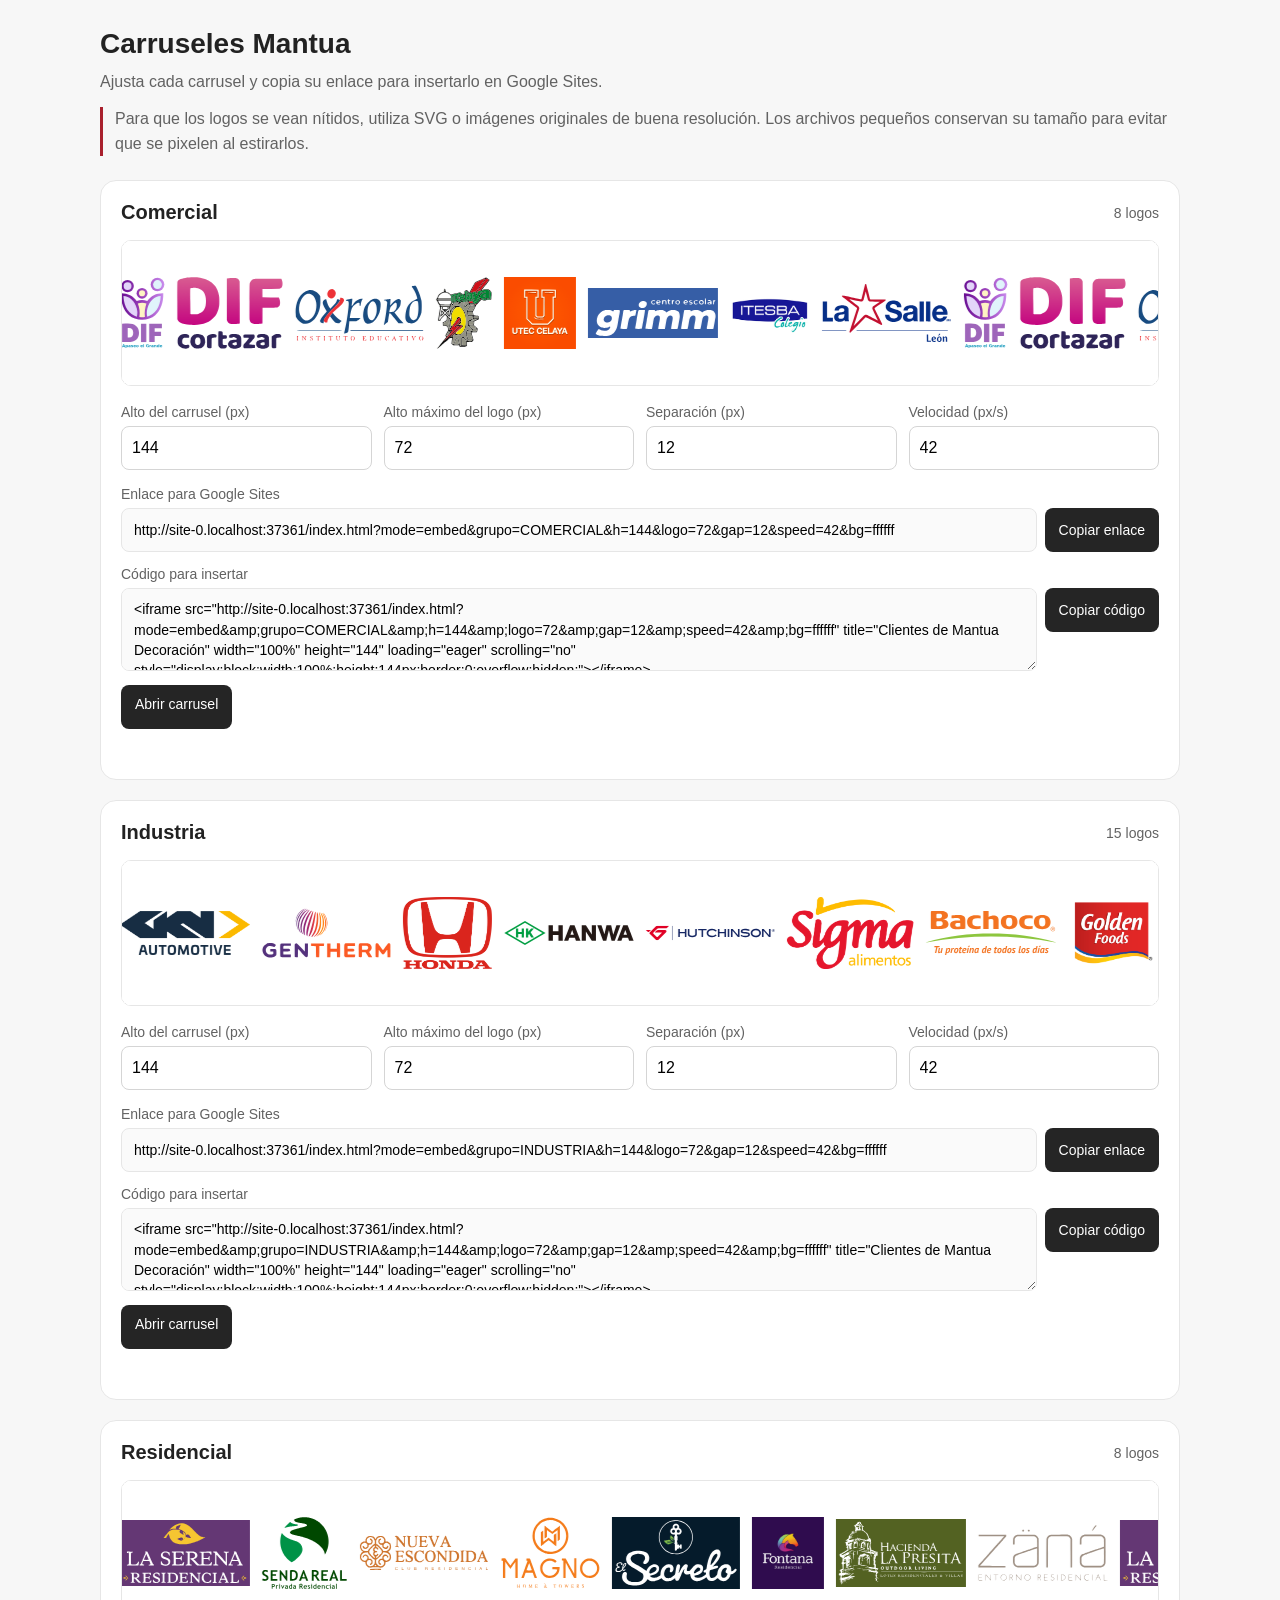
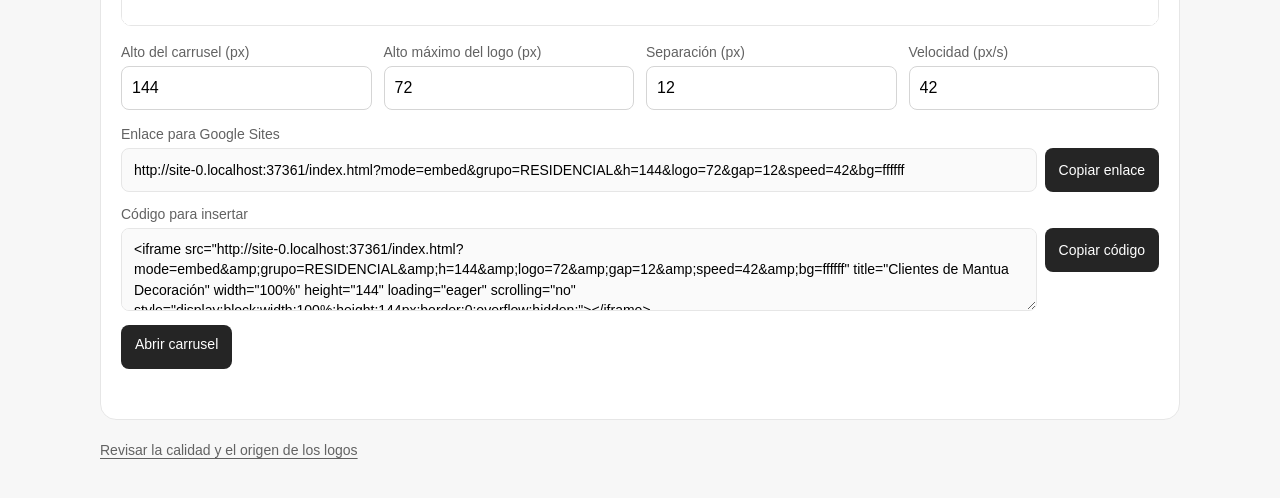
<file: index.html>
<!DOCTYPE html>
<html lang="es">
<head>
  <meta charset="UTF-8">
  <meta name="viewport" content="width=device-width, initial-scale=1">
  <meta name="description" content="Carruseles de clientes de Mantua Decoración: comercial, industria y residencial.">
  <title>Carruseles Mantua</title>
  <link rel="stylesheet" href="style.css?v=1da3b72f1ea0a131">
  <script src="script.js?v=8847005fe9ddbf37" defer></script>
</head>
<body>
  <main id="app" aria-busy="true">
    <p class="initial-status" role="status">Cargando logos…</p>
  </main>
  <noscript>Activa JavaScript para ver los carruseles de Mantua.</noscript>
  <!-- MANTUA_MANIFEST_START: actualizado por scripts/update_manifest.py -->
  <script id="logo-manifest" type="application/json">
{
  "COMERCIAL": [
    {
      "src": "logos/COMERCIAL/19-dif-apaseo-el-grande.svg?v=9c1c157f96e532bb",
      "alt": "DIF Apaseo el Grande"
    },
    {
      "src": "logos/COMERCIAL/20-dif-cortazar.svg?v=6e60b1b235426ab1",
      "alt": "DIF Cortazar"
    },
    {
      "src": "logos/COMERCIAL/21-oxford-instituto-educativo.svg?v=3d98739effc5f55f",
      "alt": "Oxford Instituto Educativo"
    },
    {
      "src": "logos/COMERCIAL/22-tecnologico-de-celaya.svg?v=c4c3a32002c70aef",
      "alt": "Tecnológico de Celaya"
    },
    {
      "src": "logos/COMERCIAL/23-utec-celaya.svg?v=cc0e5b8a3f267248",
      "alt": "UTEC Celaya"
    },
    {
      "src": "logos/COMERCIAL/24-centro-escolar-grimm.svg?v=bc3fcc63c93d5118",
      "alt": "Centro Escolar Grimm"
    },
    {
      "src": "logos/COMERCIAL/25-itesba-colegio.png?v=ec7e9bd6f5f4d6fe",
      "alt": "ITESBA Colegio"
    },
    {
      "src": "logos/COMERCIAL/26-la-salle-leon.svg?v=b86982cdc5771292",
      "alt": "La Salle León"
    }
  ],
  "INDUSTRIA": [
    {
      "src": "logos/INDUSTRIA/17-gkn-automotive.png?v=360980a7cad64788",
      "alt": "GKN Automotive"
    },
    {
      "src": "logos/INDUSTRIA/18-gentherm.svg?v=a8968e7f0c85993f",
      "alt": "Gentherm"
    },
    {
      "src": "logos/INDUSTRIA/19-honda.png?v=fd75145adc5a7386",
      "alt": "Honda"
    },
    {
      "src": "logos/INDUSTRIA/20-hanwa.svg?v=ed34237ac12d1c3f",
      "alt": "Hanwa"
    },
    {
      "src": "logos/INDUSTRIA/21-hutchinson.svg?v=6834a1e721413439",
      "alt": "Hutchinson"
    },
    {
      "src": "logos/INDUSTRIA/22-sigma-alimentos.gif?v=918ace6522d4561c",
      "alt": "Sigma Alimentos"
    },
    {
      "src": "logos/INDUSTRIA/23-bachoco.svg?v=4495f6240da40bf5",
      "alt": "Bachoco"
    },
    {
      "src": "logos/INDUSTRIA/24-golden-foods.png?v=49b4ebf48d507f67",
      "alt": "Golden Foods"
    },
    {
      "src": "logos/INDUSTRIA/25-usabiaga.svg?v=3648d2fa14ef2328",
      "alt": "Usabiaga"
    },
    {
      "src": "logos/INDUSTRIA/26-nutriline-agro-science.svg?v=9fd497d4c06a2a84",
      "alt": "Nutriline Agro Science"
    },
    {
      "src": "logos/INDUSTRIA/27-beta-procesos.svg?v=3e461bc2f6462505",
      "alt": "Beta Procesos"
    },
    {
      "src": "logos/INDUSTRIA/28-corticon.svg?v=d58c516278f7d9af",
      "alt": "Corticon"
    },
    {
      "src": "logos/INDUSTRIA/29-witzenmann.svg?v=453cdef6daf97b9a",
      "alt": "Witzenmann"
    },
    {
      "src": "logos/INDUSTRIA/30-asturias.svg?v=935cf762cbb7c7bb",
      "alt": "Asturias"
    },
    {
      "src": "logos/INDUSTRIA/31-thyssenkrupp.svg?v=9875930ca0ebe9ab",
      "alt": "thyssenkrupp"
    }
  ],
  "RESIDENCIAL": [
    {
      "src": "logos/RESIDENCIAL/28-la-serena-residencial.svg?v=b1499043d7037e52",
      "alt": "La Serena Residencial"
    },
    {
      "src": "logos/RESIDENCIAL/29-senda-real.svg?v=1509f95a41e08772",
      "alt": "Senda Real"
    },
    {
      "src": "logos/RESIDENCIAL/30-nueva-escondida.svg?v=9911aad50bd1696b",
      "alt": "Nueva Escondida"
    },
    {
      "src": "logos/RESIDENCIAL/31-magno-home-towers.svg?v=e194efb9083b8190",
      "alt": "Magno Home & Towers"
    },
    {
      "src": "logos/RESIDENCIAL/32-el-secreto.svg?v=178e37a50b805ec2",
      "alt": "El Secreto"
    },
    {
      "src": "logos/RESIDENCIAL/33-fontana-residencial.jpeg?v=c7555f27e05992b0",
      "alt": "Fontana Residencial"
    },
    {
      "src": "logos/RESIDENCIAL/34-hacienda-la-presita.svg?v=c99e2bb57d799e14",
      "alt": "Hacienda La Presita"
    },
    {
      "src": "logos/RESIDENCIAL/35-zana-entorno-residencial.svg?v=f4d5816b4696c1cd",
      "alt": "Zäná Entorno Residencial"
    }
  ]
}
  </script>
  <!-- MANTUA_MANIFEST_END -->
</body>
</html>
</file>
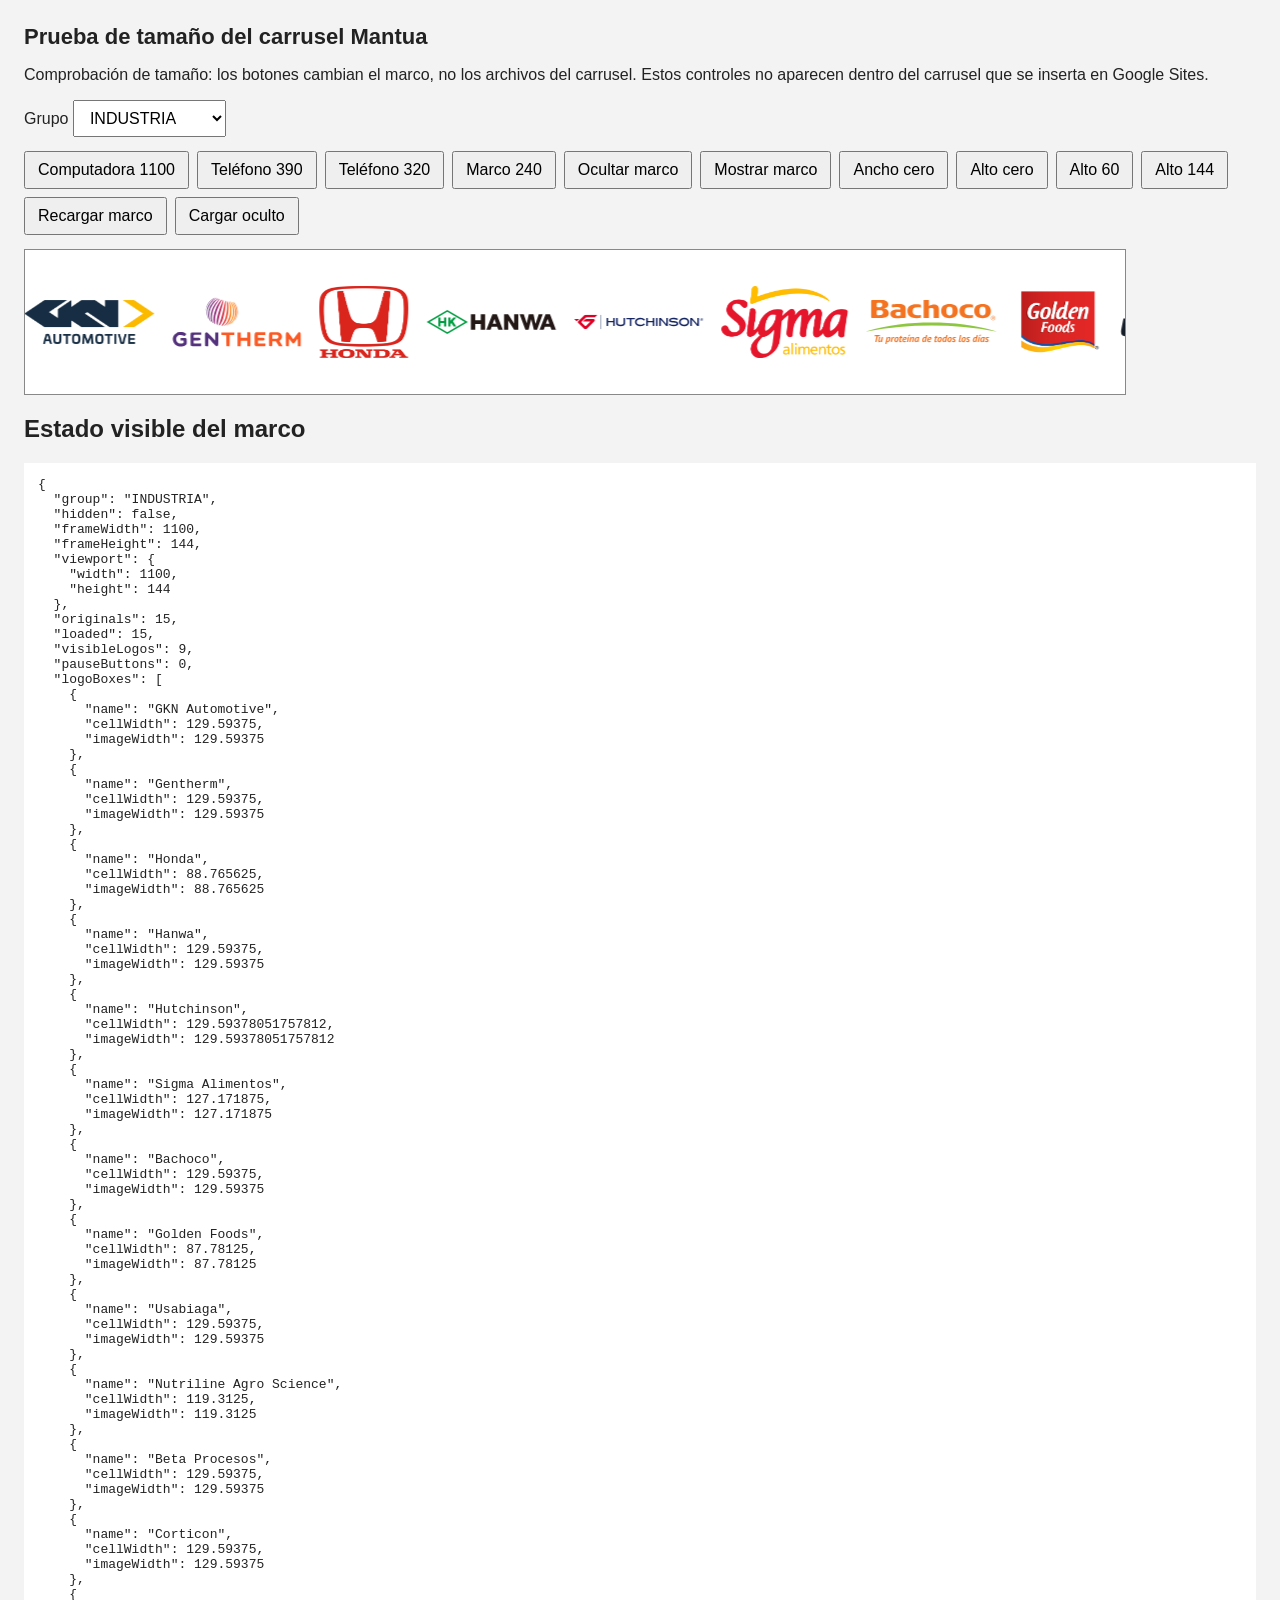
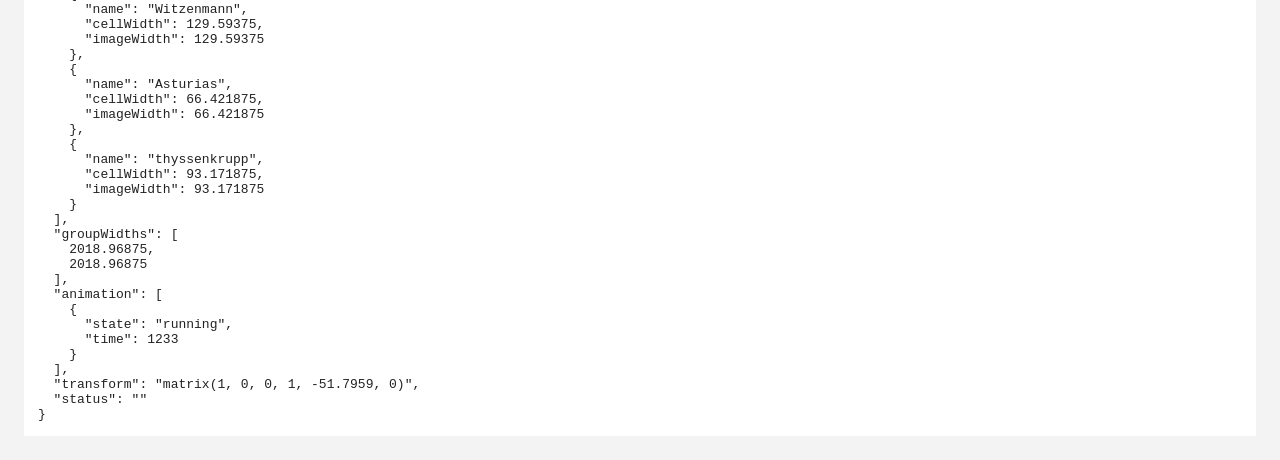
<file: tests/resize-preview.html>
<!doctype html>
<html lang="es">
<meta charset="utf-8">
<meta name="viewport" content="width=device-width, initial-scale=1">
<meta name="robots" content="noindex, nofollow">
<title>Prueba de tamaño del carrusel Mantua</title>
<style>
  body{font:16px Arial,sans-serif;margin:24px;color:#222;background:#f3f3f3}
  h1{font-size:22px} .controls{display:flex;flex-wrap:wrap;gap:8px;margin:14px 0}
  button,select{font:inherit;padding:8px 12px} #shell{max-width:100%;background:#fff;border:1px solid #888}
  iframe{display:block;border:0;width:100%;height:144px} pre{white-space:pre-wrap;font:13px monospace;background:#fff;padding:14px}
</style>
<h1>Prueba de tamaño del carrusel Mantua</h1>
<p>Comprobación de tamaño: los botones cambian el marco, no los archivos del carrusel. Estos controles no aparecen dentro del carrusel que se inserta en Google Sites.</p>
<label>Grupo <select id="group"><option>INDUSTRIA</option><option>COMERCIAL</option><option>RESIDENCIAL</option></select></label>
<div class="controls">
  <button data-width="1100">Computadora 1100</button><button data-width="390">Teléfono 390</button>
  <button data-width="320">Teléfono 320</button><button data-width="240">Marco 240</button>
  <button id="hide">Ocultar marco</button><button id="show">Mostrar marco</button>
  <button id="collapse">Ancho cero</button><button id="zero-height">Alto cero</button><button id="short">Alto 60</button><button id="normal">Alto 144</button>
  <button id="reload">Recargar marco</button><button id="hidden-start">Cargar oculto</button>
</div>
<div id="shell" style="width:1100px"><iframe id="frame" title="Carrusel de prueba" loading="eager"></iframe></div>
<h2>Estado visible del marco</h2>
<pre id="report" role="status">Cargando prueba…</pre>
<script>
  const shell=document.querySelector('#shell');
  const frame=document.querySelector('#frame');
  const group=document.querySelector('#group');
  const report=document.querySelector('#report');
  // A fresh URL keeps a pre-deployment frame from masking newly published assets.
  function reload(){frame.src='../?mode=embed&grupo='+group.value+'&h=144&logo=72&gap=18&speed=42&bg=ffffff&_test='+Date.now();}
  document.querySelectorAll('[data-width]').forEach(button=>button.onclick=()=>{shell.hidden=false;shell.style.width=button.dataset.width+'px';});
  document.querySelector('#hide').onclick=()=>{shell.hidden=true;};
  document.querySelector('#show').onclick=()=>{shell.hidden=false;};
  document.querySelector('#collapse').onclick=()=>{shell.style.width='0px';};
  document.querySelector('#zero-height').onclick=()=>{frame.style.height='0px';};
  document.querySelector('#short').onclick=()=>{frame.style.height='60px';};
  document.querySelector('#normal').onclick=()=>{frame.style.height='144px';};
  document.querySelector('#reload').onclick=reload;
  document.querySelector('#hidden-start').onclick=()=>{shell.hidden=true;reload();};
  group.onchange=reload;
  function update(){
    const doc=frame.contentDocument;
    const track=doc?.querySelector('.logos-track');
    const viewport=doc?.querySelector('.logos-viewport');
    const firstGroup=doc?.querySelector('.logos-group');
    const originals=firstGroup?[...firstGroup.children].filter(item=>!item.hasAttribute('aria-hidden')):[];
    const box=viewport?.getBoundingClientRect();
    const visible=box?.width>0&&box?.height>0?[...doc.querySelectorAll('.logo-item.is-loaded')].filter(item=>{const r=item.getBoundingClientRect();return r.right>0&&r.left<box.width&&r.height>0;}).length:0;
    report.textContent=JSON.stringify({
      group:group.value,hidden:shell.hidden,frameWidth:frame.clientWidth,frameHeight:frame.clientHeight,
      viewport:viewport?{width:viewport.clientWidth,height:viewport.clientHeight}:null,
      originals:originals.length,loaded:originals.filter(item=>item.querySelector('img')?.naturalWidth>0).length,
      visibleLogos:visible,pauseButtons:doc?.querySelectorAll('.motion-toggle').length||0,
      logoBoxes:originals.map(item=>{const img=item.querySelector('img');return {name:img.alt,cellWidth:item.getBoundingClientRect().width,imageWidth:img.getBoundingClientRect().width};}),
      groupWidths:[...doc?.querySelectorAll('.logos-group')||[]].map(element=>element.getBoundingClientRect().width),
      animation:track?.getAnimations().map(animation=>({state:animation.playState,time:Math.round(animation.currentTime||0)}))||[],
      transform:track?frame.contentWindow.getComputedStyle(track).transform:null,
      status:doc?.querySelector('.carousel-status:not([hidden])')?.textContent||doc?.querySelector('.empty-state')?.textContent||''
    },null,2);
  }
  frame.addEventListener('load',update);setInterval(update,250);reload();
</script>
</html>
</file>
<file: style.css>
* { box-sizing: border-box; }
:root {
  color-scheme: light;
  --text: #222;
  --muted: #626262;
  --border: #e6e6e6;
  --embed-bg: #fff;
  font-family: Arial, sans-serif;
  color: var(--text);
  background: #f7f7f7;
}
html, body { margin: 0; padding: 0; width: 100%; }
body { min-height: 100vh; }
button, input, textarea { font: inherit; }
button, a, input, textarea, [tabindex] { touch-action: manipulation; }
button:focus-visible, a:focus-visible, input:focus-visible,
textarea:focus-visible, [tabindex]:focus-visible {
  outline: 2px solid #a9202d;
  outline-offset: 3px;
}
[hidden] { display: none !important; }
.initial-status { margin: 24px; color: var(--muted); font-size: 16px; }
.panel-page { max-width: 1120px; margin: auto; padding: 28px 20px 40px; }
.panel-header { margin-bottom: 24px; }
.panel-title { margin: 0 0 10px; font-size: 28px; }
.panel-subtitle, .quality-note { margin: 0; color: var(--muted); line-height: 1.55; font-size: 16px; }
.quality-note { margin: 12px 0 0; padding-left: 12px; border-left: 3px solid #a9202d; }
.cards-grid { display: grid; gap: 20px; }
.carousel-card { min-width: 0; padding: 20px; border: 1px solid var(--border); border-radius: 16px; background: #fff; }
.carousel-card-head { display: flex; flex-wrap: wrap; align-items: center; justify-content: space-between; gap: 8px; margin-bottom: 16px; }
.carousel-card-title { margin: 0; font-size: 20px; }
.carousel-card-count { font-size: 14px; color: var(--muted); }
.preview-shell { margin-bottom: 18px; border: 1px solid var(--border); border-radius: 10px; overflow: hidden; background: #fff; }
.embed-frame { width: 100%; display: block; border: 0; background: #fff; }
.controls-grid { display: grid; grid-template-columns: repeat(4, minmax(0, 1fr)); gap: 12px; margin-bottom: 16px; }
.control-box label, .output-label { display: block; margin-bottom: 6px; font-size: 14px; color: var(--muted); }
.control-box input { width: 100%; min-height: 44px; padding: 8px 10px; border: 1px solid #d5d5d5; border-radius: 8px; background: #fff; font-size: 16px; }
.output-row { display: grid; grid-template-columns: minmax(0, 1fr) auto; align-items: start; gap: 8px; margin-bottom: 14px; }
.output-row textarea, .output-row input { width: 100%; min-width: 0; min-height: 44px; padding: 10px 12px; border: 1px solid var(--border); border-radius: 8px; font-size: 14px; line-height: 1.45; background: #fafafa; }
.output-row textarea { resize: vertical; }
.copy-btn, .open-btn, .retry-btn { display: inline-block; min-height: 44px; border: 0; border-radius: 8px; padding: 11px 14px; background: #252525; color: #fff; text-decoration: none; font-size: 14px; cursor: pointer; }
.copy-btn:hover, .open-btn:hover, .retry-btn:hover { background: #444; }
.copy-status { margin: 10px 0 0; min-height: 20px; font-size: 14px; color: var(--muted); }
.panel-footer { margin-top: 22px; font-size: 14px; }
.panel-footer a { color: var(--muted); text-underline-offset: 3px; }
.empty-state { margin: 24px auto; padding: 18px; max-width: 700px; line-height: 1.5; }
.empty-state h1, .empty-state h2 { margin: 0 0 8px; font-size: 20px; }
.empty-state p { margin: 0 0 12px; font-size: 16px; }

/* El alto del documento es el del marco de Google Sites, sin mínimos de 600 px. */
html.embed-mode, html.embed-mode body, html.embed-mode #app {
  height: 100%; min-height: 0; width: 100%; overflow: hidden; background: var(--embed-bg);
}
.embed-stage { position: fixed; inset: 0; overflow: hidden; background: var(--embed-bg); }
.logos-viewport { position: absolute; inset: 0; overflow: hidden; }
.logos-track { display: flex; align-items: center; width: max-content; height: 100%; }
.logos-track.is-animated { will-change: transform; }
.logos-group { display: flex; flex: none; align-items: center; gap: var(--logo-gap, 12px); padding-right: var(--logo-gap, 12px); width: max-content; height: 100%; }
.logo-item { display: flex; flex: 0 0 var(--logo-width, var(--logo-slot, 130px)); width: var(--logo-width, var(--logo-slot, 130px)); height: var(--logo-height, 72px); align-items: center; justify-content: center; }
.logo-item img { display: block; width: auto; height: auto; max-width: 100%; max-height: 100%; object-fit: contain; visibility: hidden; pointer-events: none; user-select: none; -webkit-user-drag: none; }
.logo-item img.is-vector { width: 100%; height: 100%; }
.logo-item.is-loaded img { visibility: visible; }
.carousel-status { position: absolute; inset: 0; margin: 0; display: flex; align-items: center; justify-content: center; padding: 12px; color: var(--muted); font-size: 14px; pointer-events: none; }
.is-static .logos-viewport { overflow-x: auto; scrollbar-width: thin; }
.is-static .logos-track { transform: none !important; }
html.embed-mode .empty-state { margin: 0; padding: 8px 16px; height: 100%; overflow: auto; }
@media (max-width: 760px) {
  .controls-grid { grid-template-columns: repeat(2, minmax(0, 1fr)); }
  .panel-title { font-size: 24px; }
  .panel-page { padding: 22px 12px; }
  .carousel-card { padding: 14px; }
}
@media (max-width: 360px) {
  .output-row { grid-template-columns: minmax(0, 1fr); }
}
@media (prefers-reduced-motion: reduce) {
  *, *::before, *::after { scroll-behavior: auto !important; }
}
</file>
